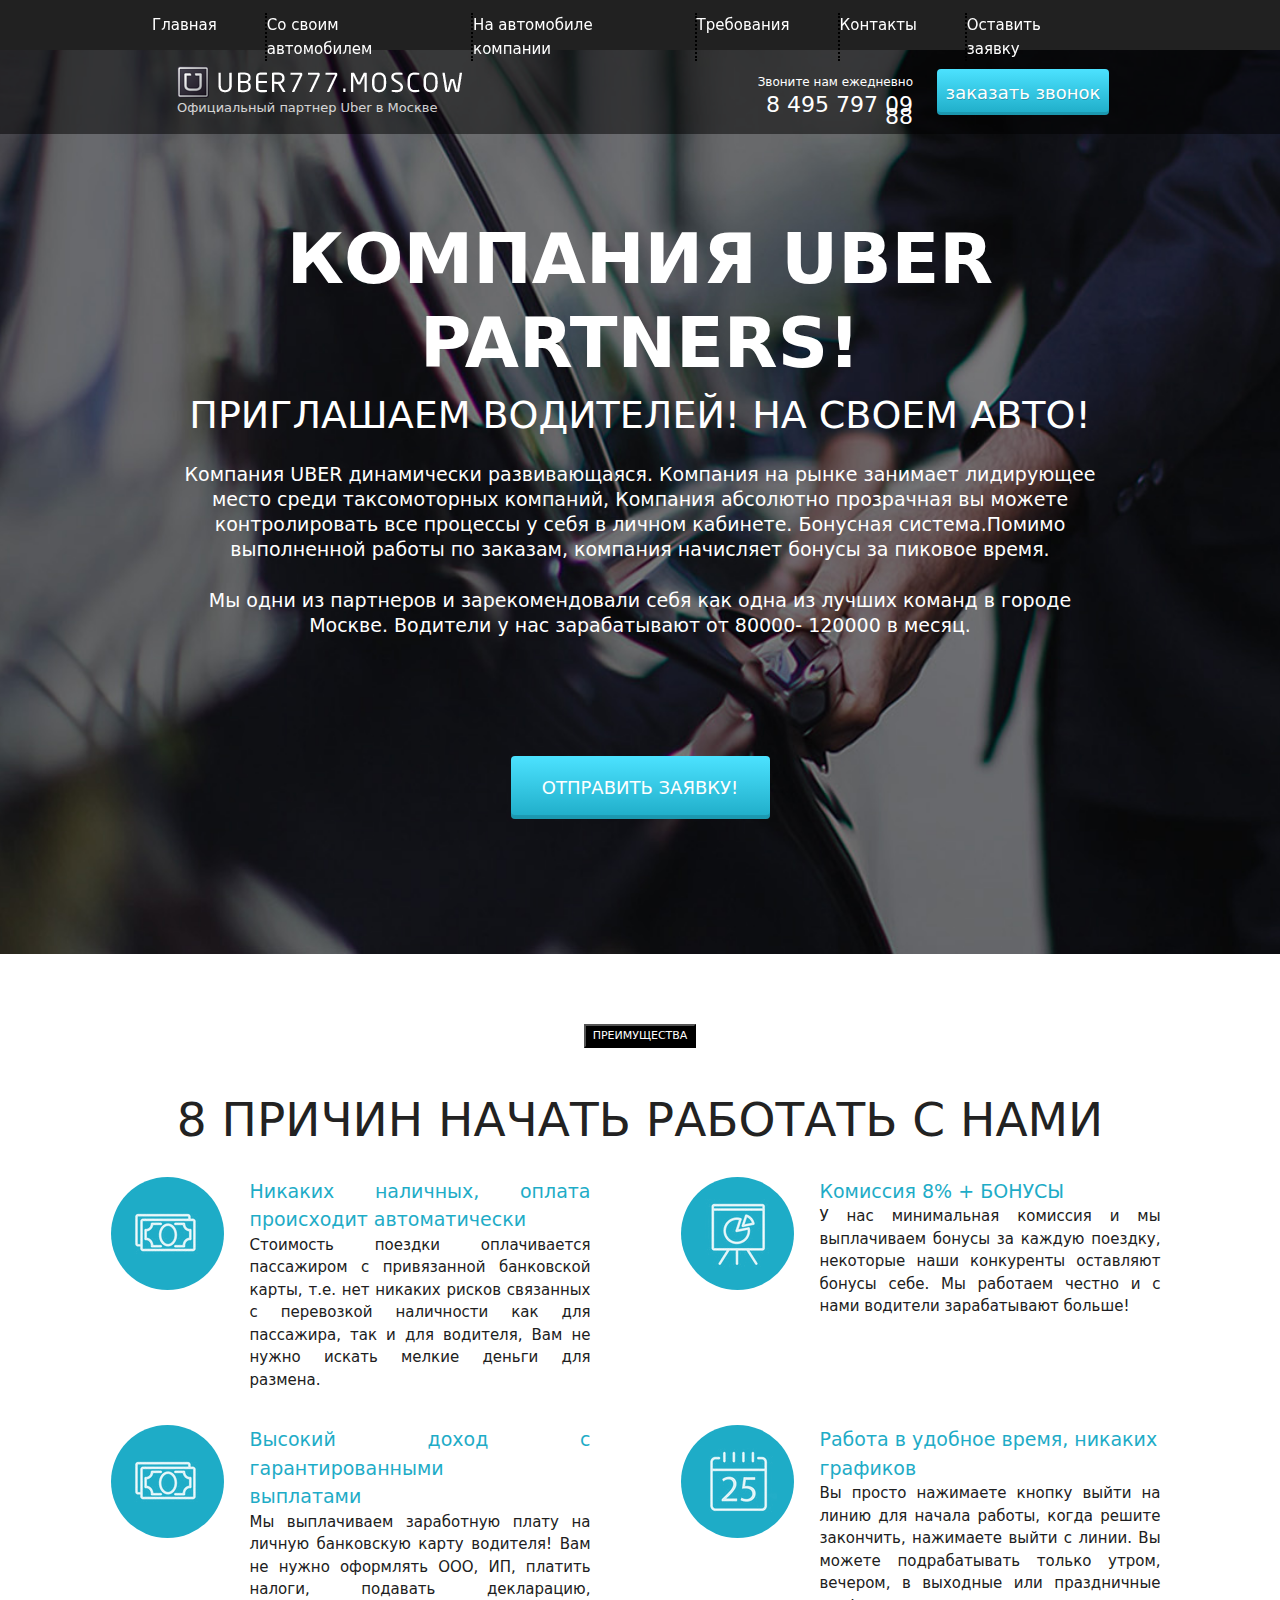
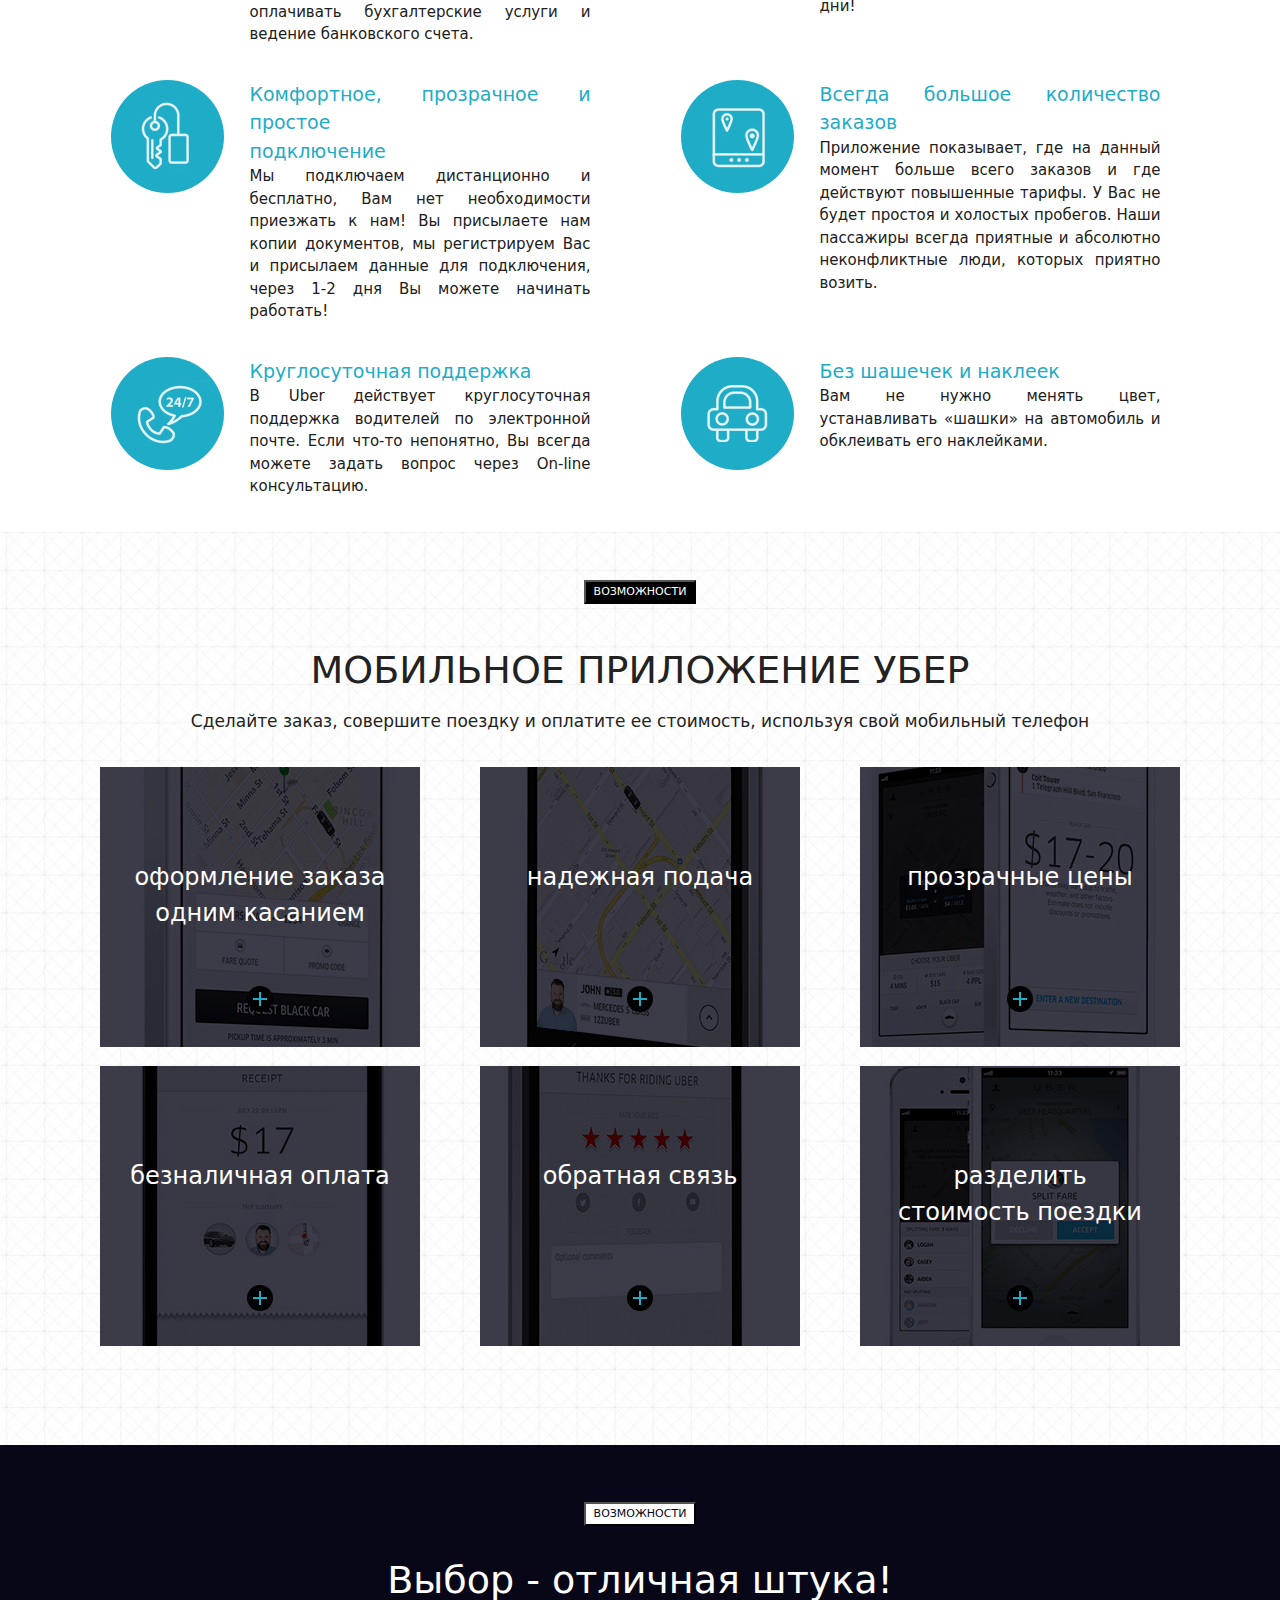
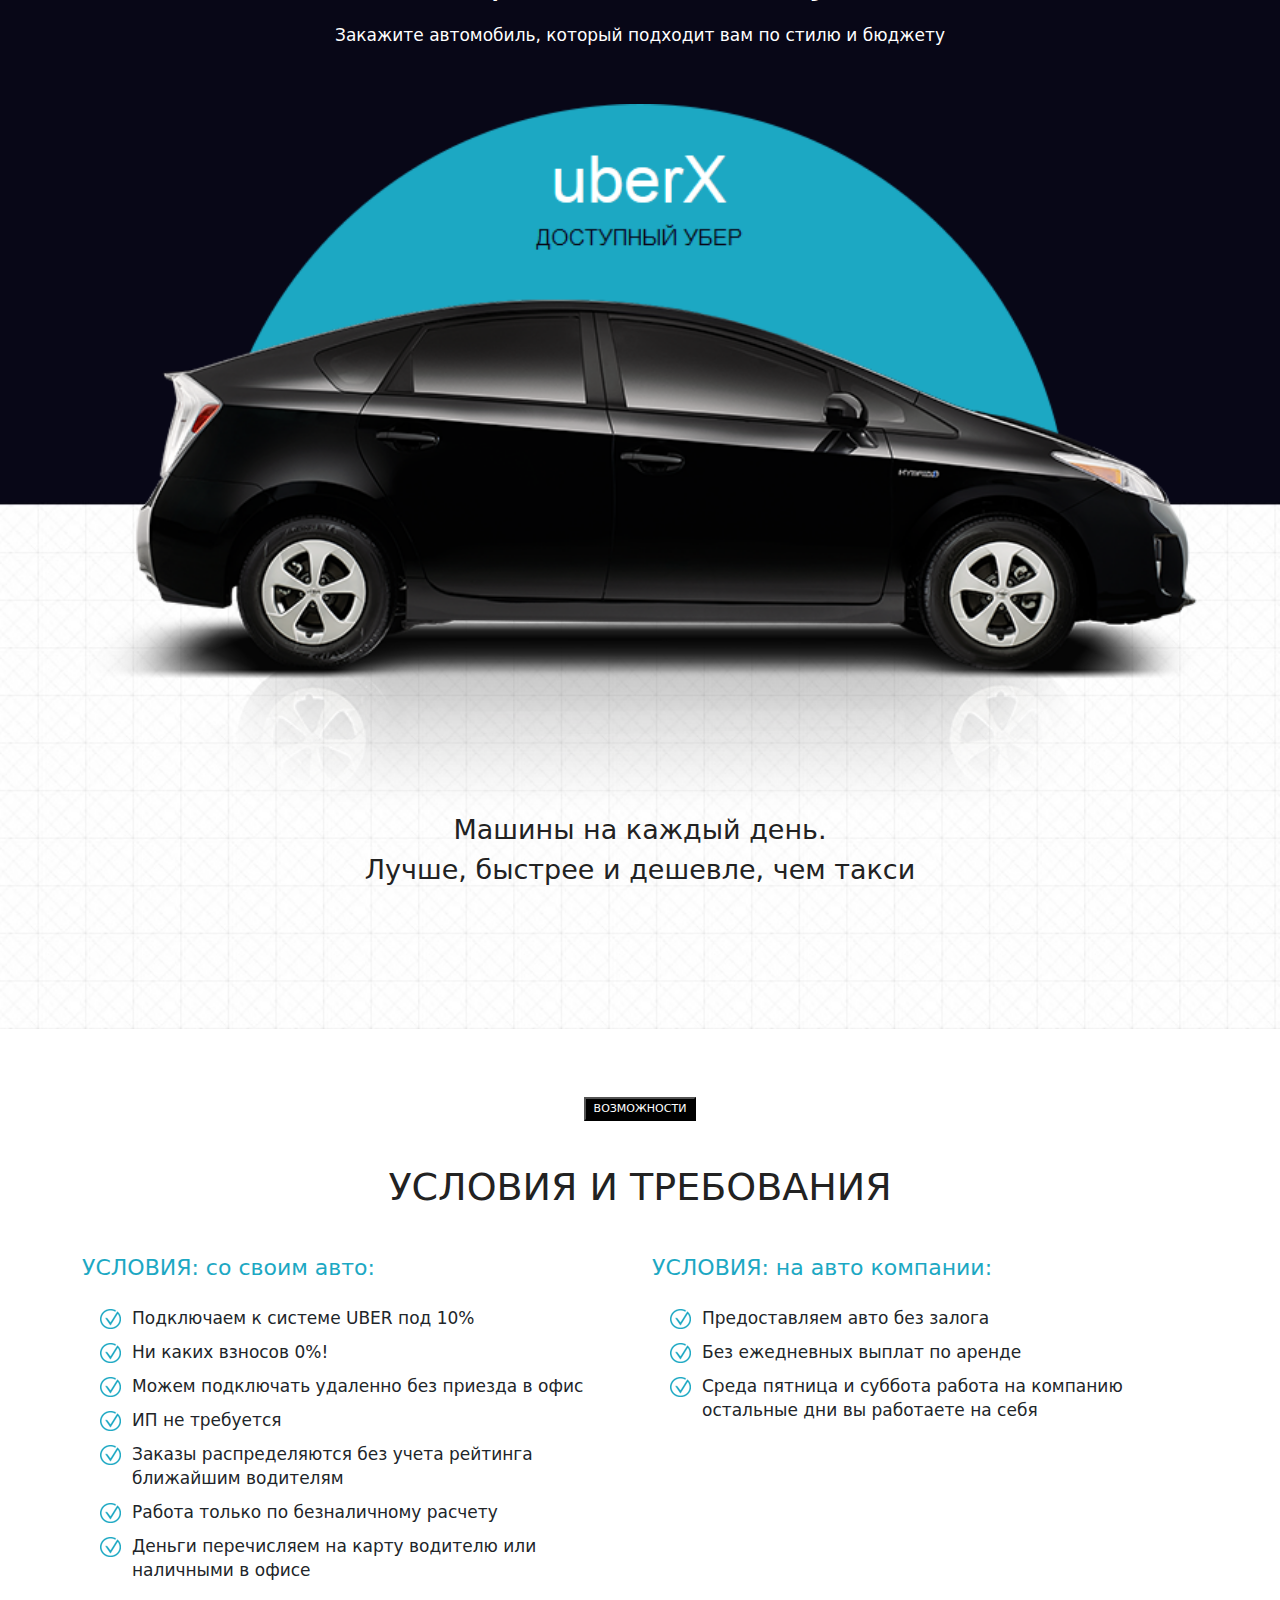
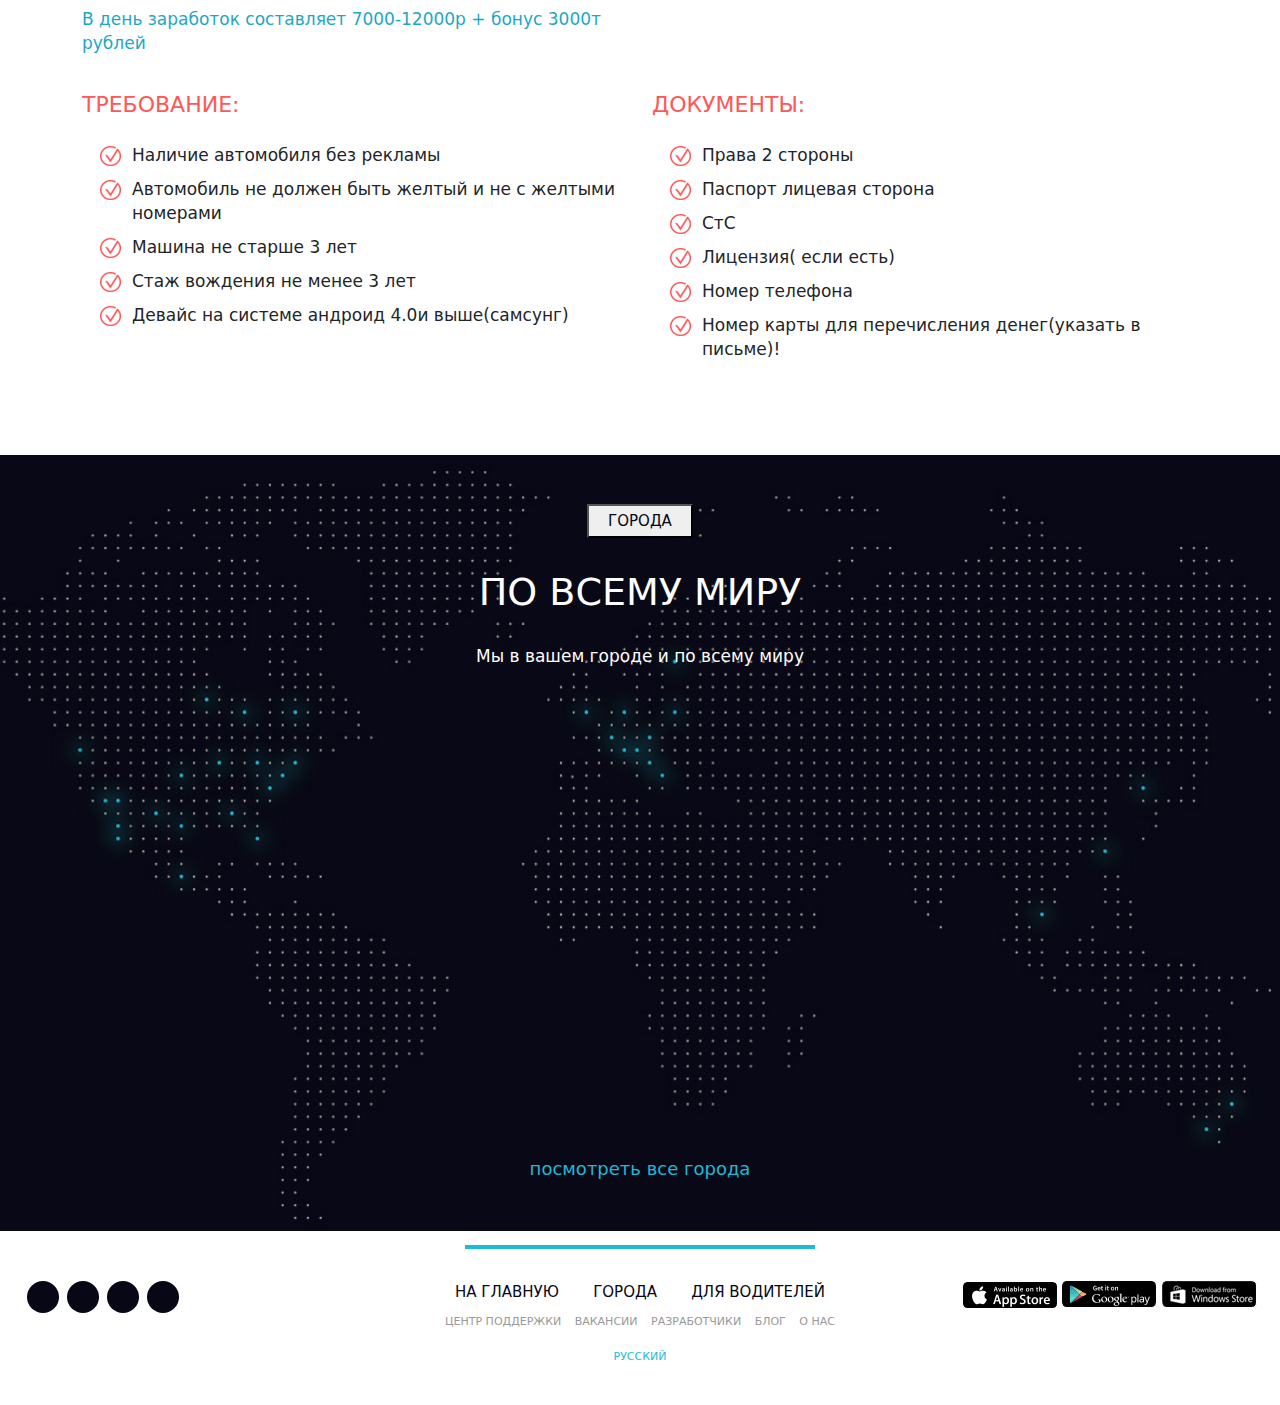
<file: index.html>
<!doctype html>
<html lang="ru">

<head>
    <!-- Обязательные метатеги -->
    <meta charset="utf-8">
    <meta name="viewport" content="width=device-width, initial-scale=1">
    <!-- Bootstrap CSS -->
    <!-- <link href="https://cdn.jsdelivr.net/npm/bootstrap@5.1.3/dist/css/bootstrap.min.css" rel="stylesheet"
        integrity="sha384-1BmE4kWBq78iYhFldvKuhfTAU6auU8tT94WrHftjDbrCEXSU1oBoqyl2QvZ6jIW3" crossorigin="anonymous"> -->
    <title>UBER</title>
    <link rel="stylesheet" href="css/fonts.css">
    <link rel="stylesheet" href="css/bootstrap-reboot.min.css">
    <link rel="stylesheet" href="css/bootstrap-grid.min.css">
    <link rel="stylesheet" href="css/style.min.css">
    <link rel="stylesheet" href="https://use.fontawesome.com/releases/v5.8.2/css/all.css"
        integrity="sha384-oS3vJWv+0UjzBfQzYUhtDYW+Pj2yciDJxpsK1OYPAYjqT085Qq/1cq5FLXAZQ7Ay" crossorigin="anonymous">
</head>

<body>
    <header>
        <nav>
            <div class="container">
                <ul class="menu">
                    <li class="menu_item"><a href="#" class="menu_link">Главная</a></li>
                    <li class="menu_item"><a href="#" class="menu_link">Со своим автомобилем</a></li>
                    <li class="menu_item"><a href="#" class="menu_link">На автомобиле компании</a></li>
                    <li class="menu_item"><a href="#" class="menu_link">Требования</a></li>
                    <li class="menu_item"><a href="#" class="menu_link">Контакты</a></li>
                    <li class="menu_item"><a href="#" class="menu_link">Оставить заявку</a></li>
                </ul>
            </div>
            <div class="hamburger">
                <span></span>
                <span></span>
                <span></span>
            </div>
        </nav>
        <div class="subherder">
            <div class="container">
                <div class="row">
                    <div class="col-6 col-md-4 offset-md-1">
                        <a href="#" class="subherder_logo"><img src="icons/uber777logo.png" alt="logo"></a>
                        <div class="subherder_text">Официальный партнер Uber в Москве</div>
                    </div>
                    <div class="xs-hidden col-md-3 offset-md-1 col-xl-2 offset-xl-2">
                        <div class="subherder_call">Звоните нам ежедневно</div>
                        <a href="tel:+784957970988" class="subherder_phone">8 495 797 09 88</a>
                    </div>
                    <div class="col-6 col-md-3">
                        <a href="tel:84957970988" class="xs-visible subherder_phone">8 495 797 09 88</a>
                        <button class="subherder_btn">заказать звонок</button>
                    </div>
                </div>
            </div>

        </div>
    </header>
    <section class="promo">
        <div class="container">
            <div class="row">
                <div class="col-md-12 offset-md-0 col-lg-10 offset-lg-1">
                    <h1 class="promo_heder">КОМПАНИЯ UBER PARTNERS!</h1>
                    <h2 class="promo_subheder">ПРИГЛАШАЕМ ВОДИТЕЛЕЙ! НА СВОЕМ АВТО!</h2>
                    <div class="promo_descr">
                        Компания UBER динамически развивающаяся. Компания на рынке занимает лидирующее место среди
                        таксомоторных компаний, Компания абсолютно прозрачная вы можете контролировать все процессы у
                        себя в личном кабинете. Бонуcная система.Помимо выполненной работы по заказам, компания
                        начисляет бонусы за
                        пиковое время.
                        <br><br>
                        Мы одни из партнеров и зарекомендовали себя как одна из лучших команд в городе Москве. Водители
                        у нас
                        зарабатывают от 80000- 120000 в месяц.
                    </div>
                    <button class="promo_btn">ОТПРАВИТЬ ЗАЯВКУ!</button>
                </div>
            </div>
        </div>
    </section>

    <section class="jobinfo">
        <div class="container">
            <button class="jobinfo_btn">ПРЕИМУЩЕСТВА</button>
            <h2 class="jobinfo_h2">8 ПРИЧИН НАЧАТЬ РАБОТАТЬ С НАМИ</h2>
            <div class="row">
                <div class="col-md-6 job_cont">
                    <div class="jobinfo_col">
                        <div class="jobinfo_round">
                            <img src="icons/icon_2.png" alt="1" class="jobinfo_img">
                        </div>
                        <div class="jobinfo_descr"> <span>Никаких наличных, оплата происходит автоматически</span> <br>
                            Стоимость поездки оплачивается пассажиром с привязанной банковской карты, т.е. нет никаких
                            рисков связанных с перевозкой наличности как для пассажира, так и для водителя, Вам не нужно
                            искать мелкие деньги для размена.</div>
                    </div>
                </div>
                <div class="col-md-6 job_cont">
                    <div class="jobinfo_col">
                        <div class="jobinfo_round">
                            <img src="icons/icon_5.png" alt="2" class="jobinfo_img">
                        </div>
                        <div class="jobinfo_descr"> <span>Комиссия 8% + БОНУСЫ</span> <br>
                            У нас минимальная комиссия и мы выплачиваем бонусы за каждую поездку, некоторые наши
                            конкуренты оставляют бонусы себе. Мы работаем честно и с нами водители зарабатывают больше!
                        </div>
                    </div>
                </div>
                <div class="col-md-6 job_cont">
                    <div class="jobinfo_col">
                        <div class="jobinfo_round">
                            <img src="icons/icon_2.png" alt="3" class="jobinfo_img">
                        </div>
                        <div class="jobinfo_descr"> <span>Высокий доход с гарантированными <br>
                                выплатами</span> <br>
                            Мы выплачиваем заработную плату на личную банковскую карту водителя! Вам не нужно оформлять
                            ООО, ИП, платить налоги, подавать декларацию, оплачивать бухгалтерские услуги и ведение
                            банковского счета.</div>
                    </div>
                </div>
                <div class="col-md-6 job_cont">
                    <div class="jobinfo_col">
                        <div class="jobinfo_round">
                            <img src="icons/icon_6.png" alt="4" class="jobinfo_img">
                        </div>
                        <div class="jobinfo_descr"> <span>Работа в удобное время, никаких <br>
                                графиков</span> <br>
                            Вы просто нажимаете кнопку выйти на линию для начала работы, когда решите закончить,
                            нажимаете выйти с линии. Вы можете подрабатывать только утром, вечером, в выходные или
                            праздничные дни!</div>
                    </div>
                </div>
                <div class="col-md-6 job_cont">
                    <div class="jobinfo_col">
                        <div class="jobinfo_round">
                            <img src="icons/icon_3.png" alt="5" class="jobinfo_img">
                        </div>
                        <div class="jobinfo_descr"> <span>Комфортное, прозрачное и простое <br>
                                подключение
                            </span> <br>
                            Мы подключаем дистанционно и бесплатно, Вам нет необходимости приезжать к нам! Вы присылаете
                            нам копии документов, мы регистрируем Вас и присылаем данные для подключения, через 1-2 дня
                            Вы можете начинать работать!</div>
                    </div>
                </div>
                <div class="col-md-6 job_cont">
                    <div class="jobinfo_col">
                        <div class="jobinfo_round">
                            <img src="icons/icon_7.png" alt="6" class="jobinfo_img">
                        </div>
                        <div class="jobinfo_descr"> <span>Всегда большое количество заказов</span> <br>
                            Приложение показывает, где на данный момент больше всего заказов и где действуют повышенные
                            тарифы. У Вас не будет простоя и холостых пробегов. Наши пассажиры всегда приятные и
                            абсолютно неконфликтные люди, которых приятно возить.
                        </div>
                    </div>
                </div>
                <div class="col-md-6 job_cont">
                    <div class="jobinfo_col">
                        <div class="jobinfo_round">
                            <img src="icons/icon_4.png" alt="7" class="jobinfo_img">
                        </div>
                        <div class="jobinfo_descr"> <span>Круглосуточная поддержка</span> <br>
                            В Uber действует круглосуточная поддержка водителей по электронной почте. Если что-то
                            непонятно, Вы всегда можете задать вопрос через On-line консультацию.
                        </div>
                    </div>
                </div>
                <div class="col-md-6 job_cont">
                    <div class="jobinfo_col">
                        <div class="jobinfo_round">
                            <img src="icons/icon_88.png" alt="8" class="jobinfo_img">
                        </div>
                        <div class="jobinfo_descr"> <span>Без шашечек и наклеек</span> <br>
                            Вам не нужно менять цвет, устанавливать «шашки» на автомобиль и обклеивать его наклейками.
                        </div>
                    </div>
                </div>
            </div>
        </div>
    </section>

    <section class="mobile">
        <div class="container">
            <button class="black_btn">ВОЗМОЖНОСТИ</button>
            <h2 class="mob_sbtitle">МОБИЛЬНОЕ ПРИЛОЖЕНИЕ УБЕР</h2>
            <div class="sbtitle">Сделайте заказ, совершите поездку и оплатите ее стоимость, используя свой мобильный
                телефон</div>
            <div class="row">
                <div class="col-md-4">
                    <div class="mobile_item mobile_item_1">
                        <div class="mobile_item_subtitle">оформление заказа <br> одним касанием</div>
                        <div class="mobile_item_plus"></div>
                    </div>
                </div>
                <div class="col-md-4">
                    <div class="mobile_item mobile_item_2">
                        <div class="mobile_item_subtitle">надежная подача</div>
                        <div class="mobile_item_plus"></div>
                    </div>
                </div>
                <div class="col-md-4">
                    <div class="mobile_item mobile_item_3">
                        <div class="mobile_item_subtitle">прозрачные цены</div>
                        <div class="mobile_item_plus"></div>
                    </div>
                </div>
                <div class="col-md-4">
                    <div class="mobile_item mobile_item_4">
                        <div class="mobile_item_subtitle">безналичная оплата</div>
                        <div class="mobile_item_plus"></div>
                    </div>
                </div>
                <div class="col-md-4">
                    <div class="mobile_item mobile_item_5">
                        <div class="mobile_item_subtitle">обратная связь</div>
                        <div class="mobile_item_plus"></div>
                    </div>
                </div>
                <div class="col-md-4">
                    <div class="mobile_item mobile_item_6">
                        <div class="mobile_item_subtitle">разделить <br>
                            стоимость поездки</div>
                        <div class="mobile_item_plus"></div>
                    </div>
                </div>
            </div>
        </div>
    </section>

    <section class="car">
        <div class="container">
            <button class="car_btn">ВОЗМОЖНОСТИ</button>
            <h2 class="car_sbtitle">Выбор - отличная штука!</h2>
            <div class="car_sbtitle_2">Закажите автомобиль, который подходит вам по стилю и бюджету</div>
            <img src="icons/car.png" alt="car" class="car_img">
            <div class="car_sbtitle_3">Машины на каждый день. <br>
                Лучше, быстрее и дешевле, чем такси</div>
        </div>
    </section>

    <section class="conditions">
        <div class="container">
            <button class="black_btn">ВОЗМОЖНОСТИ</button>
            <h2 class="mob_sbtitle">УСЛОВИЯ И ТРЕБОВАНИЯ</h2>
            <div class="row">
                <div class="col-md-6">
                    <div class="conditions_block conditions_block_nmb">
                        <div class="conditions_title">
                            УСЛОВИЯ: со своим авто:
                        </div>
                        <div class="conditions_list">
                            <li>Подключаем к системе UBER под 10%</li>
                            <li>Ни каких взносов 0%!</li>
                            <li>Можем подключать удаленно без приезда в офис</li>
                            <li>ИП не требуется</li>
                            <li>Заказы распределяются без учета рейтинга ближайшим водителям</li>
                            <li>Работа только по безналичному расчету</li>
                            <li>Деньги перечисляем на карту водителю или наличными в офисе</li>
                        </div>
                        <div class="conditions_descr">В день заработок составляет 7000-12000р + бонус 3000т рублей</div>
                    </div>
                </div>

                <div class="col-md-6">
                    <div class="conditions_block conditions_block_nmb">
                        <div class="conditions_title">
                            УСЛОВИЯ: на авто компании:
                        </div>
                        <div class="conditions_list">
                            <li>Предоставляем авто без залога</li>
                            <li>Без ежедневных выплат по аренде</li>
                            <li>Среда пятница и суббота работа на компанию остальные дни вы работаете на себя</li>
                        </div>
                    </div>
                </div>
                <div class="col-md-6">
                    <div class="conditions_block conditions_block_nmb warning">
                        <div class="conditions_title conditions_title">
                            ТРЕБОВАНИЕ:
                        </div>
                        <div class="conditions_list">
                            <li>Наличие автомобиля без рекламы</li>
                            <li>Автомобиль не должен быть желтый и не с желтыми номерами</li>
                            <li>Машина не старше 3 лет</li>
                            <li>Стаж вождения не менее 3 лет</li>
                            <li>Девайс на системе андроид 4.0и выше(самсунг)</li>
                        </div>
                    </div>
                </div>
                <div class="col-md-6">
                    <div class="conditions_block conditions_block_nmb warning">
                        <div class="conditions_title conditions_title">
                            ДОКУМЕНТЫ:
                        </div>
                        <div class="conditions_list">
                            <li>Права 2 стороны</li>
                            <li>Паспорт лицевая сторона</li>
                            <li>СтС</li>
                            <li>Лицензия( если есть)</li>
                            <li>Номер телефона</li>
                            <li>Номер карты для перечисления денег(указать в письме)!</li>
                        </div>
                    </div>
                </div>
            </div>
        </div>
    </section>

    <section class="karta">
        <div class="container">
            <button class="karta_btn">ГОРОДА</button>
            <h2 class="karta_sbtitle">ПО ВСЕМУ МИРУ</h2>
            <div class="karta_sbtitle_2">Мы в вашем городе и по всему миру</div>
            <div class="karta_city_ref">
                <a href="#" class="karta_ref">посмотреть все города</a>
            </div>
        </div>
    </section>

    <footer>
        <div class="footer_divider"></div>
        <div class="footer_wrapper">
            <div>
                <div class="footer_social">
                    <a href="#" class="footer_social_item">
                        <i class="fab fa-facebook-f"></i>
                    </a>
                    <a href="#" class="footer_social_item">
                        <i class="fab fa-twitter"></i>
                    </a>
                    <a href="#" class="footer_social_item">
                        <i class="fab fa-linkedin"></i>
                    </a>
                    <a href="#" class="footer_social_item">
                        <i class="fab fa-instagram"></i>
                    </a>
                </div>
            </div>
            <div>
                <div class="footer_links">
                    <div class="footer_links_main">
                        <a href="#">НА ГЛАВНУЮ</a>
                        <a href="#">ГОРОДА</a>
                        <a href="#">ДЛЯ ВОДИТЕЛЕЙ</a>
                    </div>
                    <div class="footer_links_sub">
                        <a href="#">центр поддержки</a>
                        <a href="#">вакансии</a>
                        <a href="#">разработчики</a>
                        <a href="#">блог</a>
                        <a href="#">о нас</a>
                    </div>
                    <a href="#" class="footer_links_lang">Русский</a>
                </div>
            </div>
            <div>
                <div class="footer_mobile">
                    <a href="#">
                        <img src="icons/pan_as.png" alt="App Store">
                    </a>
                    <a href="#">
                        <img src="icons/pan_gp.png" alt="Google play">
                    </a>
                    <a href="#">
                        <img src="icons/pan_ws.png" alt="Windows store">
                    </a>
                </div>
            </div>
        </div>
    </footer>






    <script src="js/script.js"></script>
    <!-- Дополнительный JavaScript; выберите один из двух! -->
    <!-- Вариант 1: Bootstrap в связке с Popper -->
    <script src="https://cdn.jsdelivr.net/npm/bootstrap@5.1.3/dist/js/bootstrap.bundle.min.js"
        integrity="sha384-ka7Sk0Gln4gmtz2MlQnikT1wXgYsOg+OMhuP+IlRH9sENBO0LRn5q+8nbTov4+1p"
        crossorigin="anonymous"></script>
    <!-- Вариант 2: Bootstrap JS отдельно от Popper
    <script src="https://cdn.jsdelivr.net/npm/@popperjs/core@2.10.2/dist/umd/popper.min.js" integrity="sha384-7+zCNj/IqJ95wo16oMtfsKbZ9ccEh31eOz1HGyDuCQ6wgnyJNSYdrPa03rtR1zdB" crossorigin="anonymous"></script>
    <script src="https://cdn.jsdelivr.net/npm/bootstrap@5.1.3/dist/js/bootstrap.min.js" integrity="sha384-QJHtvGhmr9XOIpI6YVutG+2QOK9T+ZnN4kzFN1RtK3zEFEIsxhlmWl5/YESvpZ13" crossorigin="anonymous"></script>
    -->
</body>

</html>
</file>
<file: css/fonts.css>
@font-face {
            font-family: 'Roboto';
            src: url('../fonts/Roboto-Light.eot');
            src: url('../fonts/Roboto-Light.eot?#iefix') format('embedded-opentype'),
                url('../fonts/Roboto-Light.woff') format('woff'),
                url('../fonts/Roboto-Light.ttf') format('truetype');
            font-weight: 300;
            font-style: normal;
        }

        @font-face {
            font-family: 'Roboto';
            src: url('../fonts/Roboto-Light.eot');
            src: url('../fonts/Roboto-Light.eot?#iefix') format('embedded-opentype'),
                url('../fonts/Roboto-Light.woff') format('woff'),
                url('../fonts/Roboto-Light.ttf') format('truetype');
            font-weight: 900;
            font-style: normal;
        }

        @font-face {
            font-family: 'Roboto';
            src: url('../fonts/Roboto-Medium.eot');
            src: url('../fonts/Roboto-Medium.eot?#iefix') format('embedded-opentype'),
                url('../fonts/Roboto-Medium.woff') format('woff'),
                url('../fonts/') format('truetype');
            font-weight: 500;
            font-style: normal;
        }

        @font-face {
            font-family: 'Roboto';
            src: url('../fonts/Roboto-Thin.eot');
            src: url('../fonts/Roboto-Thin.eot?#iefix') format('embedded-opentype'),
                url('../fonts/Roboto-Thin.woff') format('woff'),
                url('../fonts/Roboto-Thin.ttf') format('truetype');
            font-weight: 100;
            font-style: normal;
        }
</file>
<file: css/style.min.css>
* {
  -webkit-box-sizing: border-box;
          box-sizing: border-box;
  margin: 0;
  padding: 0;
}

html {
  font-family: "Roboto", sans-serif;
}

header {
  position: relative;
}

nav {
  position: fixed;
  width: 100%;
  height: 50px;
  background-color: #212121;
  z-index: 1;
}

.menu {
  display: -webkit-box;
  display: -ms-flexbox;
  display: flex;
  -webkit-box-pack: justify;
      -ms-flex-pack: justify;
          justify-content: space-between;
  padding: 13px 70px;
  margin: 0;
  list-style-type: none;
}
.menu_link {
  font-size: 15px;
  font-weight: 300;
  font-stretch: normal;
  font-style: normal;
  letter-spacing: normal;
  text-align: left;
  color: #fff;
  text-decoration: none;
}
.menu_link:hover {
  color: #1eacc7;
}
.menu_item {
  border-right: 2px dotted black;
  padding-right: 48px;
}
.menu_item:last-child {
  border-right: none;
}

.subherder {
  position: absolute;
  width: 100%;
  margin-top: 50px;
  min-height: 84px;
  background-color: rgba(0, 0, 0, 0.5);
}
.subherder_logo {
  display: block;
  max-width: 100%;
  margin-top: 16px;
}
.subherder_text {
  opacity: 0.8;
  font-size: 13px;
  font-weight: 300;
  font-stretch: normal;
  font-style: normal;
  letter-spacing: normal;
  color: white;
}
.subherder_call {
  margin-top: 23px;
  font-size: 12px;
  font-weight: 300;
  font-stretch: normal;
  font-style: normal;
  letter-spacing: normal;
  text-align: right;
  color: #fff;
}
.subherder_phone {
  display: block;
  margin-top: 8px;
  font-size: 22px;
  font-weight: 500;
  font-stretch: normal;
  font-style: normal;
  letter-spacing: normal;
  color: #fff;
  text-align: right;
  line-height: 12px;
  text-decoration: none;
  -webkit-transition: 0.3s all;
  transition: 0.3s all;
}
.subherder_phone:hover {
  color: #999;
}
.subherder_btn {
  margin-top: 19px;
  width: 172px;
  height: 46px;
  -webkit-box-shadow: inset 0px -3px 0 0 rgba(0, 0, 0, 0.12);
          box-shadow: inset 0px -3px 0 0 rgba(0, 0, 0, 0.12);
  border: none;
  border-radius: 4px;
  background-image: -webkit-gradient(linear, left bottom, left top, from(#1eacc7), to(#4ce2ff));
  background-image: linear-gradient(to top, #1eacc7, #4ce2ff);
  text-shadow: 0.7px 0.7px 0 rgba(0, 0, 0, 0.21);
  font-size: 18px;
  font-weight: 300;
  font-stretch: normal;
  font-style: normal;
  letter-spacing: normal;
  text-align: center;
  color: #fff;
}
.subherder_btn:hover {
  background-image: none;
  background-color: #1eacc7;
}

.promo {
  min-height: 800px;
  background: url("../img/heder_img.jpg") center center/cover no-repeat;
  padding: 150px 0 135px;
}
.promo_heder {
  margin-top: 67px;
  font-size: 70px;
  font-weight: 900;
  font-stretch: normal;
  font-style: normal;
  letter-spacing: normal;
  text-align: center;
  color: #fff;
}
.promo_subheder {
  font-size: 36px;
  font-weight: 500;
  font-size: 38px;
  font-stretch: normal;
  font-style: normal;
  letter-spacing: normal;
  text-align: center;
  color: #fff;
}
.promo_descr {
  margin-top: 23px;
  font-size: 19px;
  font-weight: 300;
  font-stretch: normal;
  font-style: normal;
  line-height: 1.33;
  letter-spacing: normal;
  text-align: center;
  color: #fff;
}
.promo_btn {
  display: block;
  margin: 0 auto;
  margin-top: 118px;
  width: 259px;
  height: 63px;
  -webkit-box-shadow: inset 0px -4px 0 0 rgba(0, 0, 0, 0.12);
          box-shadow: inset 0px -4px 0 0 rgba(0, 0, 0, 0.12);
  border-radius: 4px;
  border: none;
  background-image: -webkit-gradient(linear, left bottom, left top, from(#1eacc7), to(#4ce2ff));
  background-image: linear-gradient(to top, #1eacc7, #4ce2ff);
  font-size: 18px;
  font-weight: normal;
  font-stretch: normal;
  font-style: normal;
  letter-spacing: normal;
  text-align: center;
  color: #fff;
}
.promo_btn:hover {
  background-image: none;
  background-color: #1eacc7;
}

.jobinfo {
  min-height: 900px;
  margin: 70px 0 0 0;
}
.jobinfo_col {
  display: -webkit-box;
  display: -ms-flexbox;
  display: flex;
  -webkit-box-pack: center;
      -ms-flex-pack: center;
          justify-content: center;
}
.jobinfo_descr {
  width: 341px;
  margin: 0 9px 34px 26px;
  font-size: 15px;
  font-weight: 300;
  font-stretch: normal;
  font-style: normal;
  letter-spacing: normal;
  text-align: justify;
  color: #202020;
}
.jobinfo_descr span {
  font-weight: normal;
  color: #1eacc7;
  font-size: 19px;
}
.jobinfo_round {
  display: -webkit-box;
  display: -ms-flexbox;
  display: flex;
  -webkit-box-pack: center;
      -ms-flex-pack: center;
          justify-content: center;
  -webkit-box-align: center;
      -ms-flex-align: center;
          align-items: center;
  width: 113px;
  height: 113px;
  border-radius: 50%;
  background-color: #1eacc7;
}
.jobinfo_btn {
  display: block;
  margin: 0 auto;
  width: 112px;
  height: 24px;
  background-color: #000;
  font-size: 11px;
  font-weight: 100;
  font-stretch: normal;
  font-style: normal;
  letter-spacing: normal;
  text-align: center;
  color: white;
}
.jobinfo_btn:hover {
  background-color: #999;
}
.jobinfo_h2 {
  display: block;
  padding-bottom: 20px;
  margin-top: 44px;
  font-size: 47px;
  font-weight: 500;
  font-stretch: normal;
  font-style: normal;
  letter-spacing: normal;
  text-align: center;
  color: #222;
}

.black_btn {
  display: block;
  margin: auto;
  width: 112px;
  height: 24px;
  background-color: #000;
  font-size: 11px;
  font-weight: 100;
  font-stretch: normal;
  font-style: normal;
  letter-spacing: normal;
  text-align: center;
  color: #fff;
}
.black_btn:hover {
  background-color: #999;
}

.mob_sbtitle {
  margin-top: 44px;
  font-size: 38px;
  font-weight: 500;
  font-stretch: normal;
  font-style: normal;
  letter-spacing: normal;
  text-align: center;
  color: #222;
}

.sbtitle {
  margin-top: 16px;
  font-size: 17px;
  font-weight: 300;
  font-stretch: normal;
  font-style: normal;
  letter-spacing: normal;
  text-align: center;
  color: #222;
}

.mobile {
  min-height: 864px;
  padding: 48px 0 80px 0;
  background: url("../img/moboli_fons.jpg") center center/cover no-repeat;
}
.mobile .row {
  margin-top: 32px;
}
.mobile_item {
  position: relative;
  width: 320px;
  height: 280px;
  margin: 0 auto;
  margin-bottom: 19px;
  padding-top: 92px;
}
.mobile_item_1 {
  background: url("../img/mobile_ico1.jpg") center center/cover no-repeat;
}
.mobile_item_2 {
  background: url("../img/mobile_ico2.jpg") center center/cover no-repeat;
}
.mobile_item_3 {
  background: url("../img/mobile_ico3.jpg") center center/cover no-repeat;
}
.mobile_item_4 {
  background: url("../img/mobile_ico4.jpg") center center/cover no-repeat;
}
.mobile_item_5 {
  background: url("../img/mobile_ico5.jpg") center center/cover no-repeat;
}
.mobile_item_6 {
  background: url("../img/mobile_ico6.jpg") center center/cover no-repeat;
}
.mobile_item_subtitle {
  font-size: 24px;
  font-weight: normal;
  font-stretch: normal;
  font-style: normal;
  letter-spacing: normal;
  text-align: center;
  color: #fff;
}
.mobile_item_plus {
  display: -webkit-box;
  display: -ms-flexbox;
  display: flex;
  -webkit-box-pack: center;
      -ms-flex-pack: center;
          justify-content: center;
  -webkit-box-align: center;
      -ms-flex-align: center;
          align-items: center;
  position: absolute;
  bottom: 35px;
  left: 50%;
  -webkit-transform: translateX(-50%);
          transform: translateX(-50%);
  width: 26px;
  height: 26px;
  background-color: #000000;
  border-radius: 100%;
  margin: 0 auto;
  cursor: pointer;
}
.mobile_item_plus:before {
  content: "";
  display: block;
  width: 14px;
  height: 2px;
  background-color: #1eacc7;
  -webkit-transition: 0.3s all;
  transition: 0.3s all;
}
.mobile_item_plus:after {
  content: "";
  position: absolute;
  left: 50%;
  -webkit-transform: translateX(-50%);
          transform: translateX(-50%);
  display: block;
  height: 14px;
  width: 2px;
  background-color: #1eacc7;
  -webkit-transition: 0.3s all;
  transition: 0.3s all;
}
.mobile_item_plus:hover:before, .mobile_item_plus:hover:after {
  background-color: #ff5656;
}

.car {
  min-height: 900px;
  padding: 57px 0 138px 0;
  background: url("../img/bakgroung_car.jpg") center center/cover no-repeat;
}
.car_btn {
  display: block;
  width: 112px;
  height: 24px;
  margin: 0 auto;
  background-color: #fff;
  font-size: 11px;
  font-weight: 100;
  font-stretch: normal;
  font-style: normal;
  letter-spacing: normal;
  text-align: center;
  color: #070716;
}
.car_btn:hover {
  background-color: pink;
}
.car_sbtitle {
  display: block;
  margin-top: 32px;
  font-size: 38px;
  font-weight: 500;
  font-stretch: normal;
  font-style: normal;
  letter-spacing: normal;
  text-align: center;
  color: #fff;
}
.car_sbtitle_2 {
  display: block;
  margin: 19px 0 56px 0;
  font-size: 17px;
  font-weight: 300;
  font-stretch: normal;
  font-style: normal;
  letter-spacing: normal;
  text-align: center;
  color: #fff;
}
.car_img {
  display: block;
  margin: 0 auto;
  width: 100%;
}
.car_sbtitle_3 {
  display: block;
  margin: 0 auto;
  font-size: 27px;
  font-weight: 300;
  font-stretch: normal;
  font-style: normal;
  letter-spacing: normal;
  text-align: center;
  color: #222;
}

.conditions {
  padding: 68px 0 84px 0;
}
.conditions_block {
  margin: 33px 0;
}
.conditions_block_nmb {
  margin-bottom: 0px;
}
.conditions_title {
  color: #1ca8c3;
  font-size: 22px;
  font-weight: 400;
}
.conditions_list {
  list-style-type: none;
  padding-left: 50px;
  margin-top: 22px;
}
.conditions_list li {
  position: relative;
  font-size: 17px;
  font-weight: 300;
  line-height: 24px;
  margin-bottom: 10px;
}
.conditions_list li:before {
  content: "";
  display: block;
  position: absolute;
  left: -32px;
  top: 3px;
  width: 21px;
  height: 20px;
  background: url("../icons/galochka_blue.png") center center/cover no-repeat;
}
.conditions_descr {
  margin-top: 25px;
  font-size: 17px;
  font-weight: 300;
  line-height: 24px;
  color: #1ca8c3;
}

.warning .conditions_title {
  color: #ff5656;
}
.warning .conditions_list li:before {
  background: url("../icons/galochka_red.png") center center/cover no-repeat;
}

.karta {
  min-height: 717px;
  padding: 49px 0 49px 0;
  background: url("../img/map_black.jpg") center center/cover no-repeat;
}
.karta_btn {
  display: block;
  margin: 0 auto;
  width: 106px;
  height: 34px;
  font-size: 15px;
  font-weight: 300;
  font-stretch: normal;
  font-style: normal;
  letter-spacing: normal;
  text-align: center;
  color: #070716;
}
.karta_btn:hover {
  background-color: pink;
}
.karta_sbtitle {
  padding-top: 32px;
  font-size: 38px;
  font-weight: 500;
  font-stretch: normal;
  font-style: normal;
  letter-spacing: normal;
  text-align: center;
  color: #fff;
}
.karta_sbtitle_2 {
  padding-top: 20px;
  font-size: 17px;
  font-weight: 300;
  font-stretch: normal;
  font-style: normal;
  letter-spacing: normal;
  text-align: center;
  color: #fff;
}
.karta_city_ref {
  display: block;
  margin-top: 486px;
  font-size: 18px;
  font-weight: 300;
  font-stretch: normal;
  font-style: normal;
  letter-spacing: normal;
  text-align: center;
}
.karta_city_ref a {
  color: #1fbad6;
  -webkit-transition: 0.5s all;
  transition: 0.5s all;
  text-decoration: none;
}
.karta_city_ref a:hover {
  color: #fff;
}

footer {
  padding: 14px 23px 39px 23px;
}
footer a:hover {
  text-decoration: none;
}

.footer_divider {
  display: block;
  margin: 0 auto;
  width: 350px;
  height: 4px;
  background-color: #1fbad6;
}
.footer_wrapper {
  display: -webkit-box;
  display: -ms-flexbox;
  display: flex;
  -webkit-box-pack: justify;
      -ms-flex-pack: justify;
          justify-content: space-between;
  -webkit-box-align: start;
      -ms-flex-align: start;
          align-items: flex-start;
  padding-top: 32px;
}
.footer_wrapper > div {
  width: 33%;
}
.footer_wrapper > div:nth-child(3) {
  display: -webkit-box;
  display: -ms-flexbox;
  display: flex;
  -webkit-box-pack: end;
      -ms-flex-pack: end;
          justify-content: flex-end;
}
.footer_social {
  width: 160px;
  display: -webkit-box;
  display: -ms-flexbox;
  display: flex;
  -webkit-box-pack: justify;
      -ms-flex-pack: justify;
          justify-content: space-between;
}
.footer_social a {
  text-decoration: none;
}
.footer_social_item {
  display: -webkit-box;
  display: -ms-flexbox;
  display: flex;
  -webkit-box-pack: center;
      -ms-flex-pack: center;
          justify-content: center;
  -webkit-box-align: center;
      -ms-flex-align: center;
          align-items: center;
  margin: 0 4px;
  width: 32px;
  height: 32px;
  background-color: #070716;
  border-radius: 100%;
}
.footer_social_item i {
  color: #fff;
}
.footer_links {
  width: 390px;
  margin: 0 auto;
}
.footer_links_main {
  display: -webkit-box;
  display: -ms-flexbox;
  display: flex;
  -webkit-box-pack: justify;
      -ms-flex-pack: justify;
          justify-content: space-between;
  padding: 0 10px;
}
.footer_links_main a {
  color: #070716;
  font-size: 15px;
  font-weight: 300;
  text-transform: uppercase;
  text-decoration: none;
}
.footer_links_sub {
  display: -webkit-box;
  display: -ms-flexbox;
  display: flex;
  -webkit-box-pack: justify;
      -ms-flex-pack: justify;
          justify-content: space-between;
  margin-top: 10px;
}
.footer_links_sub a {
  color: #999999;
  font-size: 11px;
  font-weight: 300;
  text-transform: uppercase;
  text-decoration: none;
}
.footer_links_lang {
  display: block;
  margin: 0 auto;
  color: #1fbad6;
  font-size: 11px;
  font-weight: 400;
  margin-top: 19px;
  text-transform: uppercase;
  text-align: center;
  text-decoration: none;
}
.footer_mobile a {
  text-decoration: none;
}

.xs-visible {
  display: none;
}

@media (max-width: 1200px) {
  .menu_item {
    padding-right: 27px;
  }
  .menu_link {
    font-size: 12px;
  }
  .promo_heder {
    font-size: 51px;
  }
  .promo_subheder {
    font-size: 34px;
  }
  .jobinfo_descr {
    width: 322px;
    margin: 0 12px 54px 9x;
  }
  .jobinfo_descr span {
    font-size: 16px;
  }
  .jobinfo_h2 {
    font-size: 36px;
  }
  .footer_wrapper > div {
    width: 50%;
  }
  .footer_wrapper > div:nth-child(1) {
    width: 25%;
  }
  .footer_wrapper > div:nth-child(3) {
    width: 25%;
    display: -webkit-box;
    display: -ms-flexbox;
    display: flex;
    -webkit-box-pack: end;
        -ms-flex-pack: end;
            justify-content: flex-end;
  }
  .footer_mobile {
    display: -webkit-box;
    display: -ms-flexbox;
    display: flex;
  }
  .footer_mobile a {
    margin: 0 3px;
  }
  .footer_mobile a img {
    width: 100%;
  }
}
@media (max-width: 992px) {
  nav {
    position: fixed;
    width: 100%;
  }
  .menu_item {
    padding-right: 14px;
  }
  .menu_link {
    font-size: 10px;
  }
  .subherder_logo img {
    width: 90%;
  }
  .subherder_text {
    font-size: 12px;
  }
  .subherder_phone {
    font-size: 18px;
  }
  .subherder_call {
    font-size: 11px;
  }
  .subherder_btn {
    width: 130px;
    font-size: 15px;
  }
  .mobile_item {
    width: 212px;
  }
  .mobile_item_subtitle {
    font-size: 18px;
  }
  .promo_heder {
    font-size: 37px;
  }
  .promo_subheder {
    font-size: 26px;
  }
  .promo_descr {
    font-size: 18px;
  }
  .promo_btn {
    width: 150px;
    font-size: 13px;
  }
  .jobinfo_col {
    -webkit-box-orient: vertical;
    -webkit-box-direction: normal;
        -ms-flex-direction: column;
            flex-direction: column;
    -webkit-box-align: center;
        -ms-flex-align: center;
            align-items: center;
  }
  .jobinfo_round {
    margin-right: 0;
  }
  .jobinfo_descr {
    margin-top: 20px;
    width: 270px;
  }
  .jobinfo_descr span {
    font-size: 15px;
  }
  .footer_wrapper {
    -ms-flex-wrap: wrap;
        flex-wrap: wrap;
  }
  .footer_wrapper > div {
    width: 100%;
    display: -webkit-box;
    display: -ms-flexbox;
    display: flex;
    -webkit-box-pack: center;
        -ms-flex-pack: center;
            justify-content: center;
    margin-bottom: 20px;
  }
  .footer_wrapper > div:nth-child(1) {
    width: 100%;
  }
  .footer_wrapper > div:nth-child(3) {
    width: 100%;
    -webkit-box-pack: center;
        -ms-flex-pack: center;
            justify-content: center;
  }
}
@media (max-width: 767px) {
  .menu {
    position: fixed;
    -webkit-box-orient: vertical;
    -webkit-box-direction: normal;
        -ms-flex-direction: column;
            flex-direction: column;
    -webkit-box-pack: center;
        -ms-flex-pack: center;
            justify-content: center;
    -webkit-box-align: center;
        -ms-flex-align: center;
            align-items: center;
    top: 0;
    left: -100%;
    width: 50%;
    height: 100vh;
    padding: 20px 15px;
    background-color: rgba(0, 0, 0, 0.8);
    -webkit-transition: 0.6s all;
    transition: 0.6s all;
  }
  .menu_active {
    left: 0;
  }
  .menu_item {
    padding-right: 0;
    border: none;
    margin: 10px 0;
  }
  .menu_link {
    font-size: 20px;
  }
  .hamburger {
    display: block;
    position: absolute;
    right: 10px;
    top: 50%;
    -webkit-transform: translateY(-50%);
            transform: translateY(-50%);
    width: 26px;
    height: 12px;
  }
  .hamburger span {
    display: block;
    height: 2px;
    width: 100%;
    background-color: #fff;
    margin-bottom: 2px;
    -webkit-transition: 0.5s all;
    transition: 0.5s all;
  }
  .hamburger_active span {
    margin-bottom: -2px;
  }
  .hamburger_active span:nth-child(1) {
    -webkit-transform: translateY(3px) rotate(-45deg);
            transform: translateY(3px) rotate(-45deg);
  }
  .hamburger_active span:nth-child(2) {
    display: none;
  }
  .hamburger_active span:nth-child(3) {
    -webkit-transform: translateY(3px) rotate(45deg);
            transform: translateY(3px) rotate(45deg);
  }
  .xs-hidden {
    display: none;
  }
  .xs-visible {
    display: block;
  }
  .subherder_phone {
    display: block;
    margin-top: 10px;
    color: #ffffff;
    font-size: 16px;
    font-weight: 300;
    text-transform: uppercase;
    text-align: center;
  }
  .subherder_btn {
    display: block;
    width: 160px;
    height: 40px;
    margin: 0 auto;
    margin-top: 10px;
  }
  .promo_header {
    line-height: 45px;
  }
}
@media (max-width: 575px) {
  nav {
    height: 30px;
  }
  header {
    height: 30px;
  }
  .title {
    font-size: 16px;
    margin-top: 15px;
    line-height: 16px;
  }
  .subtitle {
    font-size: 14px;
    line-height: 21px;
    margin-top: 11px;
  }
  .subherder {
    margin-top: 0;
    height: 60px;
    top: 30px;
  }
  .subherder_text {
    display: none;
  }
  .subherder_logo {
    margin-top: 16px;
  }
  .subherder_phone {
    font-size: 15px;
    font-weight: 300;
    text-transform: uppercase;
    margin-top: 12px;
  }
  .subherder_btn {
    width: 120px;
    height: 27px;
    font-size: 15px;
    margin-top: 12px;
  }
  .subherder_btn:hover {
    background-image: -webkit-gradient(linear, left bottom, left top, from(#1eacc7), to(#4ce2ff));
    background-image: linear-gradient(to top, #1eacc7 0%, #4ce2ff 100%);
  }
  .subherder_logo img {
    display: block;
    margin-top: 35px;
    width: 120px;
  }
  .promo {
    min-height: 400px;
    padding: 93px 0 35px 0;
  }
  .promo_descr {
    display: none;
  }
  .promo_header {
    font-size: 30px;
    padding: 0 24px;
    line-height: 35px;
  }
  .promo_subheader {
    font-size: 20px;
    margin-top: 33px;
    padding: 0 10px;
    line-height: 30px;
  }
  .promo_btn {
    width: 210px;
    height: 50px;
    margin-top: 72px;
    font-size: 16px;
  }
  .promo_btn:hover {
    background-image: -webkit-gradient(linear, left bottom, left top, from(#1eacc7), to(#4ce2ff));
    background-image: linear-gradient(to top, #1eacc7 0%, #4ce2ff 100%);
  }
  .menu {
    width: 85%;
  }
  .menu_item {
    width: 100%;
    text-align: center;
    padding: 5px 0;
  }
  .menu_link {
    display: block;
  }
  .hamburger_active span:nth-child(1) {
    -webkit-transform: translateY(5px) rotate(-45deg);
            transform: translateY(5px) rotate(-45deg);
  }
  .hamburger_active span:nth-child(3) {
    -webkit-transform: translateY(5px) rotate(45deg);
            transform: translateY(5px) rotate(45deg);
  }
  .foot_line {
    width: 290px;
  }
  .jobinfo {
    margin: 22px 0 40px 0;
  }
  .jobinfo_descr {
    margin: 27px 5px;
    font-size: 15px;
    font-weight: 300;
    font-stretch: normal;
    font-style: normal;
    letter-spacing: normal;
    text-align: justify;
    color: #202020;
  }
  .jobinfo_h2 {
    font-size: 16px;
    font-weight: 500;
  }
  .car_btn {
    display: block;
    margin: 0 auto;
    margin-bottom: 45px;
  }
  .car_sbtitle {
    display: none;
  }
  .car_sbtitle_2 {
    display: none;
  }
  .car_sbtitle_3 {
    font-size: 18px;
    font-weight: 300;
    font-stretch: normal;
    font-style: normal;
    line-height: 1.41;
    letter-spacing: normal;
    text-align: center;
    color: #fff;
  }
  .footer_divider {
    width: 203px;
    margin: 0 auto;
  }
  .footer_wrapper {
    padding-top: 22px;
  }
  .footer_wrapper > div {
    margin-bottom: 20px;
  }
  .footer_wrapper > div:nth-child(1) {
    -webkit-box-ordinal-group: 3;
        -ms-flex-order: 2;
            order: 2;
  }
  .footer_wrapper > div:nth-child(2) {
    -webkit-box-ordinal-group: 2;
        -ms-flex-order: 1;
            order: 1;
  }
  .footer_wrapper > div:nth-child(3) {
    -webkit-box-ordinal-group: 4;
        -ms-flex-order: 3;
            order: 3;
  }
  .footer_links {
    width: 290px;
  }
  .footer_links_main {
    padding: 0;
    font-size: 14px;
  }
  .footer_links_sub {
    -ms-flex-wrap: wrap;
        flex-wrap: wrap;
    -webkit-box-pack: center;
        -ms-flex-pack: center;
            justify-content: center;
  }
  .footer_links_sub a {
    padding: 9px;
  }
  .footer_links_sub img {
    margin: 0 7px;
  }
  .footer_links_lang {
    margin-top: 10px;
  }
}/*# sourceMappingURL=style.min.css.map */
</file>
